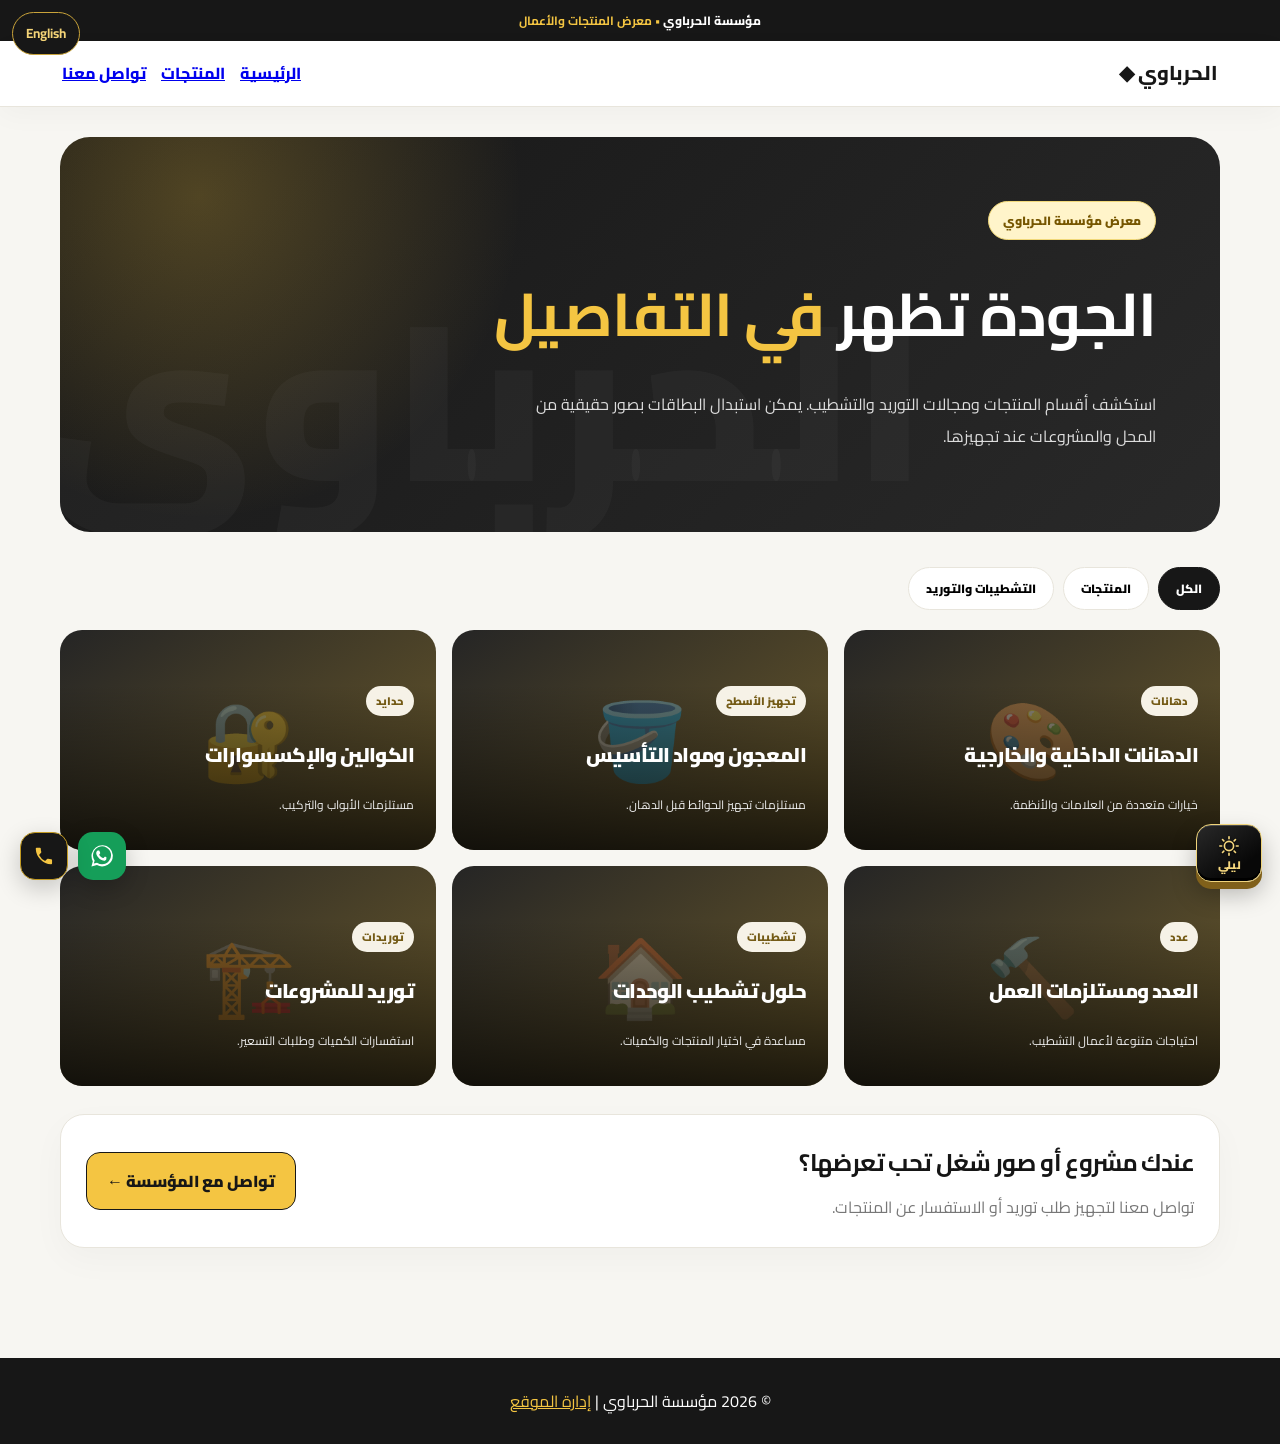
<file: gallery.html>
<!doctype html><html lang="ar" dir="rtl"><head><meta charset="utf-8"><meta name="viewport" content="width=device-width,initial-scale=1"><title>معرض الأعمال | مؤسسة الحرباوي</title><meta name="description" content="معرض منتجات وأعمال ومستلزمات التشطيب لدى مؤسسة الحرباوي."><link rel="stylesheet" href="style.css"><script defer src="app.js"></script><script defer src="theme.js"></script></head><body><div class="notice-bar">مؤسسة الحرباوي <b>• معرض المنتجات والأعمال</b></div><nav><div style="max-width:1200px;margin:auto;padding:13px 22px;display:flex;justify-content:space-between;align-items:center"><a href="index.html" style="text-decoration:none;color:#171717;font-size:20px">الحرباوي ◆</a><div style="display:flex;gap:15px;flex-wrap:wrap"><a href="index.html">الرئيسية</a><a href="products.html">المنتجات</a><a href="contact.html">تواصل معنا</a></div></div></nav><main style="max-width:1200px;margin:30px auto;padding:0 20px 70px"><header class="page-hero"><span class="section-kicker">معرض مؤسسة الحرباوي</span><h1 style="font-size:clamp(34px,6vw,60px);margin:18px 0">الجودة تظهر <span style="color:#f4c542">في التفاصيل</span></h1><p style="color:#ddd;max-width:650px;line-height:2">استكشف أقسام المنتجات ومجالات التوريد والتشطيب. يمكن استبدال البطاقات بصور حقيقية من المحل والمشروعات عند تجهيزها.</p></header><section style="margin-top:35px"><div style="display:flex;gap:9px;flex-wrap:wrap;margin-bottom:20px"><button class="filter-btn active" onclick="filter('all',this)">الكل</button><button class="filter-btn" onclick="filter('products',this)">المنتجات</button><button class="filter-btn" onclick="filter('work',this)">التشطيبات والتوريد</button></div><div id="gallery" style="display:grid;grid-template-columns:repeat(3,1fr);gap:16px"><article class="gallery-tile" data-kind="products" data-icon="🎨"><div><span class="pill">دهانات</span><h3>الدهانات الداخلية والخارجية</h3><p>خيارات متعددة من العلامات والأنظمة.</p></div></article><article class="gallery-tile" data-kind="products" data-icon="🪣"><div><span class="pill">تجهيز الأسطح</span><h3>المعجون ومواد التأسيس</h3><p>مستلزمات تجهيز الحوائط قبل الدهان.</p></div></article><article class="gallery-tile" data-kind="products" data-icon="🔐"><div><span class="pill">حدايد</span><h3>الكوالين والإكسسوارات</h3><p>مستلزمات الأبواب والتركيب.</p></div></article><article class="gallery-tile" data-kind="products" data-icon="🔨"><div><span class="pill">عدد</span><h3>العدد ومستلزمات العمل</h3><p>احتياجات متنوعة لأعمال التشطيب.</p></div></article><article class="gallery-tile" data-kind="work" data-icon="🏠"><div><span class="pill">تشطيبات</span><h3>حلول تشطيب الوحدات</h3><p>مساعدة في اختيار المنتجات والكميات.</p></div></article><article class="gallery-tile" data-kind="work" data-icon="🏗️"><div><span class="pill">توريدات</span><h3>توريد للمشروعات</h3><p>استفسارات الكميات وطلبات التسعير.</p></div></article></div></section><section class="premium-card" style="margin-top:28px;padding:25px;display:flex;justify-content:space-between;gap:20px;align-items:center;flex-wrap:wrap"><div><h2 style="margin:0 0 7px">عندك مشروع أو صور شغل تحب تعرضها؟</h2><p style="color:#777;margin:0">تواصل معنا لتجهيز طلب توريد أو الاستفسار عن المنتجات.</p></div><a class="primary-btn" href="contact.html">تواصل مع المؤسسة ←</a></section></main><footer style="background:#171717;color:white;text-align:center;padding:28px">© 2026 مؤسسة الحرباوي | <a href="admin.html" style="color:#f4c542">إدارة الموقع</a></footer><script>function filter(k,b){document.querySelectorAll('.filter-btn').forEach(x=>x.classList.remove('active'));b.classList.add('active');document.querySelectorAll('.gallery-tile').forEach(x=>x.style.display=k==='all'||x.dataset.kind===k?'flex':'none')}</script><style>@media(max-width:750px){#gallery{grid-template-columns:repeat(2,1fr)!important}}@media(max-width:480px){#gallery{grid-template-columns:1fr!important}}</style><script src="language.js?v=20261105-1"></script></body></html>
</file>
<file: style.css>
@import url('https://fonts.googleapis.com/css2?family=Cairo:wght@400;500;600;700;800;900&display=swap');
:root{--ink:#151515;--gold:#f4c542;--paper:#f7f6f2;--muted:#747474;--line:#e8e5dc;--green:#1fae63}*{box-sizing:border-box}html{scroll-behavior:smooth;scroll-padding-top:90px}body{font-family:'Cairo',sans-serif!important;background:var(--paper)!important;color:var(--ink);margin:0}a,button,input,select,textarea{font-family:inherit}a{transition:.2s}button{cursor:pointer}nav{position:sticky!important;top:0;z-index:60;background:#fffffff2!important;backdrop-filter:blur(16px);border-bottom:1px solid var(--line)!important;box-shadow:0 8px 28px #00000008}nav a{font-weight:800}h1,h2,h3{letter-spacing:-.6px}section{scroll-margin-top:90px}body>header,header{position:relative}input,select,textarea{outline:none}input:focus,select:focus,textarea:focus{border-color:var(--gold)!important;box-shadow:0 0 0 4px #f4c54230}.bg-yellow-400{background:var(--gold)!important}.text-yellow-400,.text-yellow-500{color:#d5a400!important}.rounded-\[36px\],.rounded-\[32px\]{border-radius:28px!important}.shadow-sm{box-shadow:0 12px 35px #1515150d!important}footer{margin-top:40px} .site-float{position:fixed;left:18px;bottom:18px;z-index:80;display:flex;flex-direction:column;gap:10px}.site-float a{width:54px;height:54px;border-radius:50%;display:grid;place-items:center;color:white;font-size:23px;text-decoration:none;box-shadow:0 8px 24px #0003}.site-float .wa{background:#20bd69}.site-float .call{background:#151515}.notice-bar{background:#171717;color:white;text-align:center;padding:9px 12px;font-size:12px;font-weight:800}.notice-bar b{color:var(--gold)}.section-kicker{display:inline-flex;background:#fff4ca;color:#765600;border:1px solid #f1d879;border-radius:50px;padding:7px 14px;font-size:12px;font-weight:900}.premium-card{background:white;border:1px solid var(--line);border-radius:24px;box-shadow:0 12px 35px #15151508;transition:.25s}.premium-card:hover{transform:translateY(-5px);box-shadow:0 18px 45px #15151512}.primary-btn{display:inline-flex;align-items:center;justify-content:center;gap:8px;background:var(--gold);color:#171717;border:1px solid #171717;border-radius:14px;padding:13px 20px;font-weight:900;text-decoration:none}.dark-btn{display:inline-flex;align-items:center;justify-content:center;background:#171717;color:white;border-radius:14px;padding:13px 20px;font-weight:900;text-decoration:none}.page-hero{background:radial-gradient(circle at 12% 15%,#f4c54240,transparent 30%),linear-gradient(135deg,#171717,#292929);color:white;border-radius:30px;padding:clamp(28px,6vw,64px);overflow:hidden;position:relative}.page-hero:after{content:'الحرباوي';position:absolute;left:-20px;bottom:-75px;font-size:clamp(90px,18vw,220px);font-weight:900;color:#ffffff08;pointer-events:none}.page-hero>*{position:relative;z-index:1}.reveal{opacity:0;transform:translateY(18px);transition:opacity .6s,transform .6s}.reveal.visible{opacity:1;transform:none}.product-card{background:#fff;border:1px solid var(--line);border-radius:22px;padding:20px;transition:.25s}.product-card:hover{transform:translateY(-5px);box-shadow:0 18px 40px #00000012}.product-icon{height:140px;border-radius:17px;display:grid;place-items:center;font-size:54px;background:linear-gradient(135deg,#fff8dc,#f0eee7)}.pill{display:inline-block;padding:5px 10px;border-radius:50px;background:#f6f2e7;color:#745b16;font-size:11px;font-weight:900}.cart-panel{position:sticky;bottom:12px;background:#171717;color:white;border:1px solid #333;border-radius:22px;padding:18px;box-shadow:0 15px 40px #0003;z-index:20}.qty{display:flex;align-items:center;gap:9px}.qty button{width:30px;height:30px;border:0;border-radius:9px;background:#f4c542;font-weight:900}.toast{position:fixed;bottom:24px;left:50%;transform:translate(-50%,20px);opacity:0;transition:.25s;background:#171717;color:white;padding:12px 20px;border-radius:50px;z-index:120;font-weight:800}.toast.show{opacity:1;transform:translate(-50%,0)}.gallery-tile{min-height:220px;border-radius:22px;overflow:hidden;position:relative;display:flex;align-items:end;padding:22px;color:white;background:linear-gradient(145deg,#252525,#6b5a2b)}.gallery-tile:before{content:attr(data-icon);position:absolute;inset:0;display:grid;place-items:center;font-size:76px;opacity:.35}.gallery-tile:after{content:'';position:absolute;inset:0;background:linear-gradient(0deg,#000b,transparent 75%)}.gallery-tile>*{position:relative;z-index:1}.gallery-tile h3{font-size:20px;font-weight:900}.gallery-tile p{font-size:12px;color:#eee}.filter-btn{border:1px solid var(--line);background:white;border-radius:50px;padding:9px 17px;font-size:12px;font-weight:900}.filter-btn.active{background:#171717;color:white;border-color:#171717}.field{width:100%;padding:14px 16px;border:1px solid var(--line);border-radius:14px;background:#fff}.stat-card{background:white;border:1px solid var(--line);border-radius:18px;padding:20px}.stat-card strong{display:block;font-size:28px;font-weight:900;color:#bd9000}@media(max-width:700px){nav .max-w-\[1600px\]{flex-wrap:wrap;gap:10px}nav a{font-size:12px}.page-hero{border-radius:22px}.site-float{left:12px;bottom:12px}.site-float a{width:48px;height:48px}}

/* تحسينات الإصدار الجديد */
.admin-entry-bottom{display:flex;justify-content:center;padding:28px 16px 40px;background:transparent}.admin-entry-bottom a{display:inline-flex;align-items:center;justify-content:center;min-width:210px;padding:14px 28px;border-radius:14px;background:#171717;color:#f4c542;border:1px solid #d9ad25;text-decoration:none;font-weight:900;box-shadow:0 10px 28px #0002;transition:.2s}.admin-entry-bottom a:hover{transform:translateY(-3px);box-shadow:0 16px 32px #0003}.theme-toggle{position:fixed;right:16px;bottom:18px;z-index:100;width:48px;height:48px;border:0;border-radius:50%;background:#171717;color:#f4c542;font-size:20px;box-shadow:0 8px 24px #0003}.faq-list{display:grid;gap:12px}.faq-item{background:var(--surface,#fff);border:1px solid var(--line);border-radius:16px;padding:16px 20px;box-shadow:0 8px 22px #00000008}.faq-item summary{cursor:pointer;font-weight:900}.faq-item p{line-height:2;color:var(--muted);margin-bottom:0}.dark-mode{--ink:#f2f2f2;--paper:#111315;--muted:#b8bec5;--line:#30363d;--surface:#1b2025;background:#111315!important;color:#f2f2f2}.dark-mode nav{background:#171b20f2!important;border-color:#30363d!important}.dark-mode .premium-card,.dark-mode .product-card,.dark-mode .stat-card,.dark-mode .panel,.dark-mode .field,.dark-mode .faq-item{background:#1b2025!important;color:#f2f2f2;border-color:#30363d}.dark-mode .field{color:#fff}.dark-mode .notice-bar,.dark-mode footer{background:#090b0d!important}.dark-mode .section-kicker{background:#3b3215;color:#f4d36d;border-color:#6c591c}.dark-mode .filter-btn{background:#1b2025;color:#eee;border-color:#444}.dark-mode .dark-btn{background:#f4c542;color:#171717}.dark-mode .product-card p,.dark-mode .premium-card p{color:#b8bec5!important}.dark-mode .order-box{background:#1b2025;color:#f2f2f2}.dark-mode .close-order{background:#30363d;color:#fff}

/* واجهة رأس الصفحة المحسنة */
nav{position:sticky!important;top:0;z-index:90;min-height:66px}
.header-tools{display:flex;align-items:center;gap:8px;margin-inline-start:8px}
.theme-toggle{position:static!important;display:inline-grid;place-items:center;width:34px;height:34px;border:1px solid #d8c27a;border-radius:11px;background:#171717;color:#f4c542;font-size:19px;line-height:1;box-shadow:none;cursor:pointer}
.admin-shield{width:25px;height:25px;display:inline-grid;place-items:center;color:#9b7b19;text-decoration:none;opacity:.86;transition:.2s}
.admin-shield:hover{opacity:1;transform:translateY(-1px)}
.admin-shield svg{width:18px;height:18px;fill:currentColor}
.faq-top-section{max-width:1200px;margin:18px auto 24px;padding:0 18px}
.faq-top-inner{display:grid;grid-template-columns:minmax(190px,.7fr) minmax(0,1.6fr);gap:20px;align-items:center;background:linear-gradient(135deg,#fffdf6,#f5f1e5);border:1px solid #e9dfc0;border-radius:22px;padding:20px 24px;box-shadow:0 10px 30px #1717170a}
.faq-top-inner h2{font-size:clamp(22px,3vw,30px);font-weight:950;margin:8px 0 4px}.faq-top-inner>div:first-child p{font-size:12px;color:#777;margin:0;line-height:1.8}
.faq-list{display:grid;grid-template-columns:repeat(2,minmax(0,1fr));gap:9px;max-height:230px;overflow:auto;padding:2px}
.faq-item{background:#fff;border:1px solid #e9e5d8;border-radius:13px;padding:12px 14px;box-shadow:none}.faq-item summary{font-size:13px;line-height:1.7}.faq-item p{font-size:12px;line-height:1.8;margin:8px 0 0;color:#666}.faq-loading,.faq-empty,.faq-error{font-size:12px;color:#777;grid-column:1/-1;margin:8px}
.contact-dock{position:fixed;left:16px;bottom:18px;z-index:100;display:flex;gap:9px;align-items:center}.contact-dock a{width:44px;height:44px;display:grid;place-items:center;border-radius:14px;text-decoration:none;box-shadow:0 8px 24px #0003;transition:.2s}.contact-dock a:hover{transform:translateY(-3px)}.contact-dock svg{width:21px;height:21px;fill:currentColor}.dock-whatsapp{background:#18a957;color:#fff}.dock-phone{background:#171717;color:#f4c542;border:1px solid #b99124}
.contact-icon{width:42px;height:42px;display:inline-grid;place-items:center;border-radius:13px;font-size:20px}.whatsapp-icon{background:#e6f8ed;color:#14964b}.phone-icon{background:#fff5d6;color:#92700c}
.dark-mode{background:#101316!important;color:#f3f4f6!important;--paper:#101316;--ink:#f3f4f6;--muted:#b7bec7;--line:#303943;--surface:#1a2026}
.dark-mode .faq-top-inner{background:#1a2026;border-color:#303943}.dark-mode .faq-top-inner p,.dark-mode .faq-item p{color:#c0c7d0}.dark-mode .faq-item{background:#222a32;border-color:#3a444f;color:#f3f4f6}.dark-mode .faq-top-section .section-kicker{background:#3a321b;color:#f5d36a;border-color:#705d26}
.dark-mode .contact-dock .dock-phone{background:#f4c542;color:#171717}
@media(max-width:760px){.faq-top-inner{grid-template-columns:1fr;padding:16px}.faq-list{grid-template-columns:1fr;max-height:210px}.contact-dock{left:12px;bottom:12px}.contact-dock a{width:42px;height:42px}.header-tools{gap:6px}.theme-toggle{width:32px;height:32px}}

/* الإصدار المصحح: الأسئلة الشائعة أسفل محتوى الصفحة */
.faq-section{max-width:1160px;margin:54px auto 30px;padding:0 20px;scroll-margin-top:90px}
.faq-wrap{display:grid;grid-template-columns:.72fr 1.5fr;gap:28px;align-items:start;padding:clamp(22px,4vw,38px);border:1px solid #e6dfcb;border-radius:26px;background:linear-gradient(135deg,#fffefa,#f4f0e5);box-shadow:0 14px 40px #1515150a}
.faq-heading h2{font-size:clamp(25px,3vw,34px);font-weight:950;margin:12px 0 8px;color:#171717}.faq-heading p{line-height:2;color:#777;font-size:13px;margin:0}
.faq-list{display:grid;grid-template-columns:1fr;gap:10px;max-height:none;overflow:visible}
.faq-item{border:1px solid #e9e3d2;background:#fff;border-radius:16px;padding:0 18px;box-shadow:0 5px 18px #00000006;transition:border-color .2s,transform .2s}
.faq-item[open]{border-color:#d8b849}.faq-item summary{list-style:none;position:relative;padding:15px 30px 15px 0;font-size:14px;font-weight:900;color:#242424;cursor:pointer}.faq-item summary::-webkit-details-marker{display:none}.faq-item summary:before{content:'+';position:absolute;right:0;top:12px;width:24px;height:24px;border-radius:8px;background:#fff4ce;color:#8a6900;display:grid;place-items:center;font-size:18px}.faq-item[open] summary:before{content:'−';background:#171717;color:#f4c542}.faq-item p{margin:0;padding:0 30px 16px 0;line-height:2;color:#666;font-size:13px}
.faq-loading{padding:15px;color:#777}.contact-dock{position:fixed;left:20px;bottom:20px;z-index:95;display:flex;gap:10px}.contact-dock a{width:48px;height:48px;border-radius:15px;display:grid;place-items:center;box-shadow:0 8px 24px #0003;transition:transform .2s,box-shadow .2s}.contact-dock a:hover{transform:translateY(-3px);box-shadow:0 12px 28px #0004}.contact-dock svg{width:22px;height:22px;fill:currentColor}.dock-whatsapp{background:#159e59;color:white}.dock-phone{background:#171717;color:#f4c542;border:1px solid #c29a22}
.dark-mode .faq-wrap{background:#1a2026;border-color:#303943}.dark-mode .faq-heading h2,.dark-mode .faq-item summary{color:#f3f4f6}.dark-mode .faq-heading p,.dark-mode .faq-item p{color:#c0c7d0}.dark-mode .faq-item{background:#222a32;border-color:#3a444f}.dark-mode .faq-item summary:before{background:#3a321b;color:#f5d36a}.dark-mode .faq-item[open] summary:before{background:#f4c542;color:#171717}
@media(max-width:760px){.faq-section{margin:34px auto 20px;padding:0 14px}.faq-wrap{grid-template-columns:1fr;gap:16px;padding:19px;border-radius:20px}.faq-list{grid-template-columns:1fr}.contact-dock{left:13px;bottom:13px}.contact-dock a{width:44px;height:44px}}

/* Premium black-and-gold day/night control */
.theme-toggle.premium-theme-toggle{position:fixed!important;right:18px!important;bottom:18px!important;z-index:9999!important;width:66px!important;height:58px!important;padding:6px 7px!important;display:flex!important;flex-direction:column!important;align-items:center!important;justify-content:center!important;gap:2px!important;border:1px solid #f0d47a!important;border-radius:15px!important;background:linear-gradient(145deg,#292929 0%,#080808 72%)!important;color:#f5d77e!important;font-family:'Cairo',sans-serif!important;font-size:11px!important;font-weight:900!important;line-height:1.1!important;box-shadow:inset 0 1px 0 #ffffff35,inset 0 -3px 0 #000,0 7px 0 #80601a,0 12px 25px #0004!important;cursor:pointer!important;transition:transform .18s ease,box-shadow .18s ease,filter .18s ease!important}
.theme-toggle.premium-theme-toggle svg{width:22px;height:22px;fill:none;stroke:currentColor;stroke-width:1.8;stroke-linecap:round;stroke-linejoin:round;filter:drop-shadow(0 1px 1px #000)}
.theme-toggle.premium-theme-toggle:hover{filter:brightness(1.12)!important;transform:translateY(-2px)!important;box-shadow:inset 0 1px 0 #ffffff45,inset 0 -3px 0 #000,0 9px 0 #80601a,0 15px 28px #0005!important}
.theme-toggle.premium-theme-toggle:active{transform:translateY(4px)!important;box-shadow:inset 0 1px 0 #ffffff25,0 3px 0 #80601a,0 6px 14px #0004!important}
.theme-toggle.premium-theme-toggle:focus-visible{outline:3px solid #f5d77e!important;outline-offset:4px!important}
.dark-mode .theme-toggle.premium-theme-toggle{background:linear-gradient(145deg,#f4d77d,#b58a25)!important;color:#171717!important;border-color:#fff0b8!important;box-shadow:inset 0 1px 0 #fff9d9,inset 0 -3px 0 #8e6817,0 7px 0 #5d4512,0 12px 25px #0006!important}
.dark-mode .theme-toggle.premium-theme-toggle:hover{box-shadow:inset 0 1px 0 #fff,inset 0 -3px 0 #8e6817,0 9px 0 #5d4512,0 15px 28px #0007!important}
.dark-mode .shopcard,.dark-mode .order-box{background:#1b2025!important;color:#f2f2f2!important;border-color:#3a444f!important}
.dark-mode .paychoice{background:#20272e!important;color:#f2f2f2!important;border-color:#46515d!important}
.dark-mode .notice{background:#3b3215!important;color:#f5d77e!important}
.dark-mode input,.dark-mode textarea,.dark-mode select{background:#171c21!important;color:#f4f4f4!important;border-color:#414b56!important}
@media(max-width:600px){.theme-toggle.premium-theme-toggle{right:12px!important;bottom:12px!important;width:58px!important;height:54px!important;border-radius:13px!important}}
</file>
